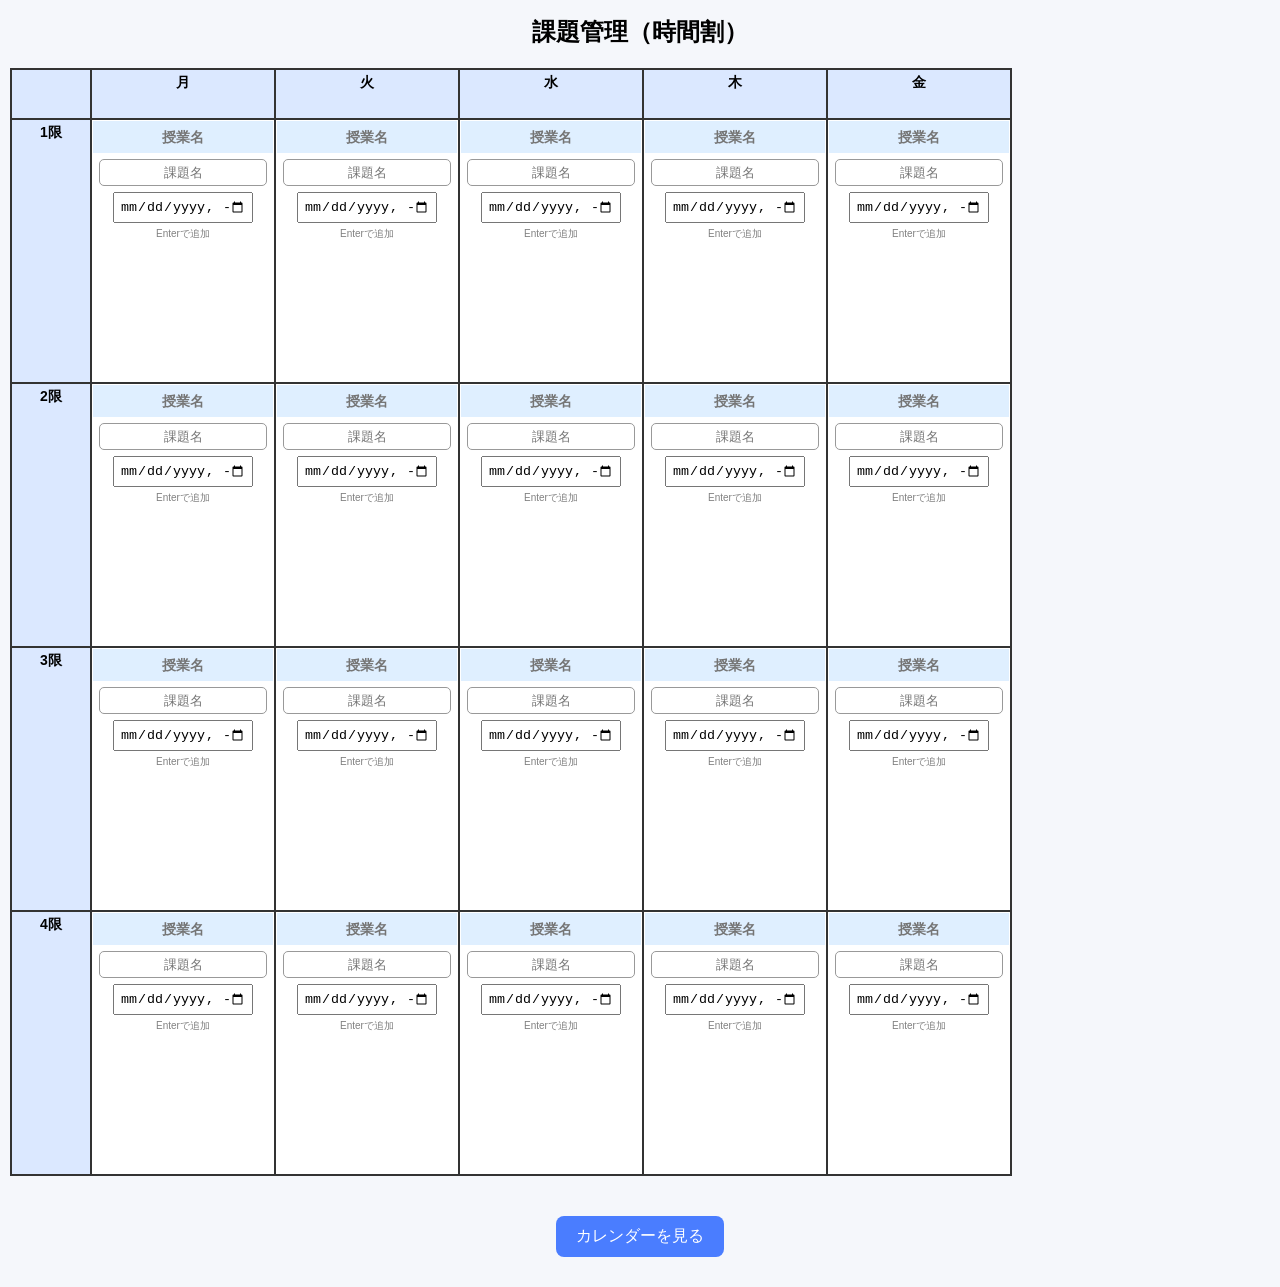
<file: index.html>
<!DOCTYPE html>
<html lang="ja">
<head>
  <meta charset="UTF-8">
  <meta name="viewport" content="width=device-width, initial-scale=1.0">
  <title>課題管理アプリ</title>
  <link rel="stylesheet" href="style.css">
</head>
<body>


  
<h1>課題管理（時間割）</h1>

<table id="timetable">
  <thead>
    <tr>
      <th></th>
      <th>月</th>
      <th>火</th>
      <th>水</th>
      <th>木</th>
      <th>金</th>
    </tr>
  </thead>

  <tbody id="tbody"></tbody>
</table>

<script src="script.js"></script>

<a href="calendar.html" class="calendar-btn">
    カレンダーを見る
  </button>
</a>

</body>
</html>
</file>
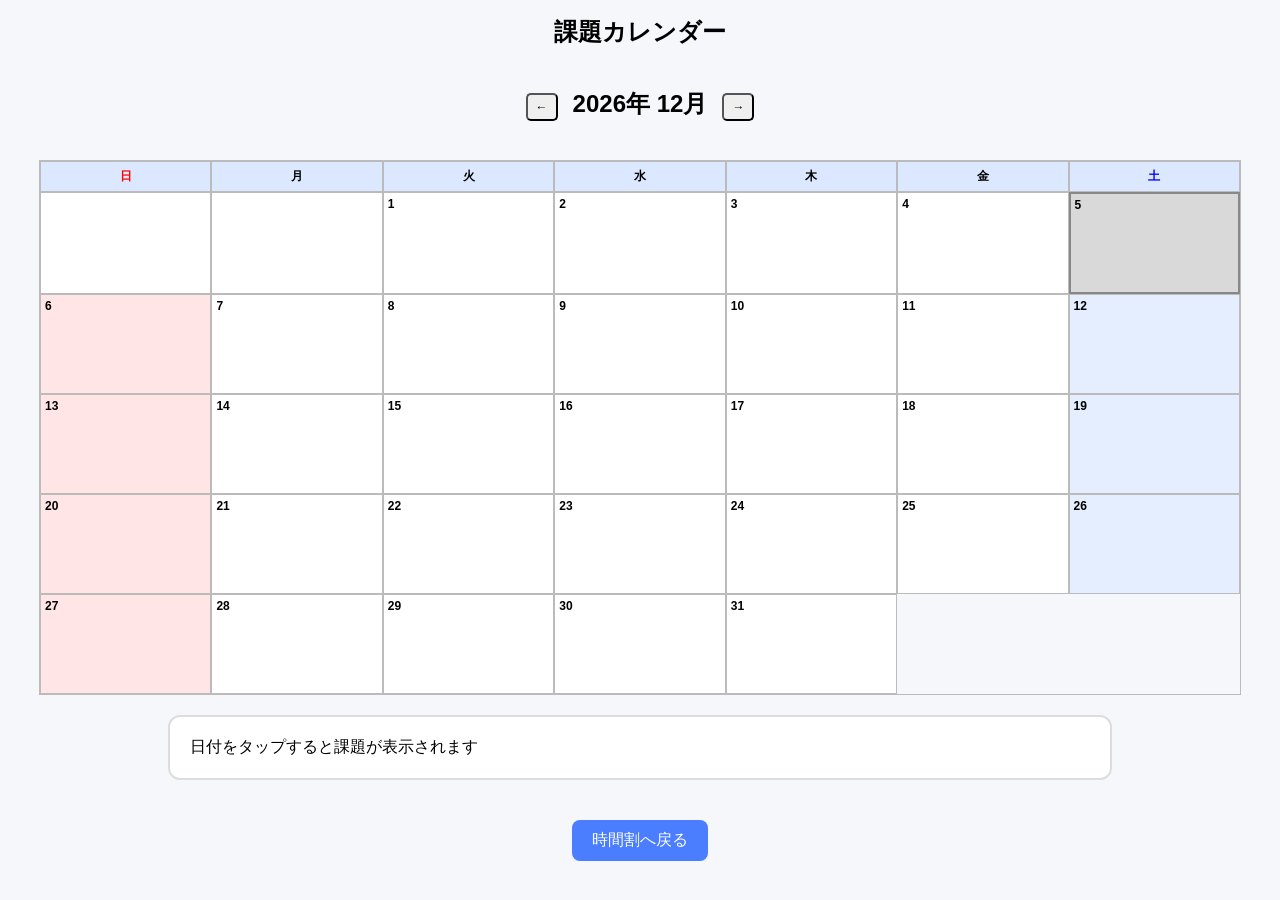
<file: calendar.html>
<!DOCTYPE html>
<html lang="ja">
<head>
  <meta charset="UTF-8">
  <meta
    name="viewport"
    content="width=device-width, initial-scale=1.0"
  >
  <title>課題カレンダー</title>

  <link rel="stylesheet" href="style.css">
</head>
<body>

<h1>課題カレンダー</h1>

<div class="calendar-header">
  <button id="prevMonth">←</button>
  <h2 id="monthTitle"></h2>
  <button id="nextMonth">→</button>
</div>

<div id="calendar"></div>

<div id="taskDetail" class="task-detail">
  日付をタップすると課題が表示されます
</div>

<a href="index.html" class="back-btn">
  時間割へ戻る
</a>

<script src="calendar.js"></script>

</body>
</html>
</file>
<file: style.css>
body {
  font-family: sans-serif;
  text-align: center;
  margin: 10px;
  background: #f5f7fb;
}

h1 {
  font-size: 24px;
}

/* 横スクロール対応 */
table {
  border-collapse: collapse;
  margin: 20px auto;
  overflow-x: auto;
}

#timetable {
  display: block;
  overflow-x: auto;
  white-space: nowrap;
}

th,
/* マス（課題入力部分） */
td {
  border: 2px solid #333;
  width: 180px;
  min-width: 180px;
  height: 260px;
  vertical-align: top;
  background: white;
}

/* 曜日・何限 */
th {
  border: 2px solid #333;
  background: #dbe8ff;
  width: 70px;
  min-width: 70px;
  height: 40px;
  padding: 4px;
  font-size: 14px;
}

/* 授業名 */
.subject-input {
  width: 100%;
  border: none;
  outline: none;
  background: #dfefff;
  font-weight: bold;
  text-align: center;
  padding: 8px;
  box-sizing: border-box;
  font-size: 14px;
}

/* 課題入力 */
.task-input {
  width: calc(100% - 12px);
  margin-top: 6px;
  padding: 5px;
  border: 1px solid #999;
  border-radius: 5px;
  text-align: center;
  box-sizing: border-box;
}

/* 日時入力 */
.deadline-input {
  width: calc(100% - 12px);
  max-width: 150px;
  margin-top: 6px;
  padding: 5px;
  box-sizing: border-box;
}

/* Enter説明 */
.enter-text {
  font-size: 10px;
  color: gray;
  margin-top: 4px;
}

/* 課題一覧 */
.cell {
  margin-top: 10px;
}

/* 課題ボックス */
.task {
  background: #f3f3f3;
  border: 1px solid #bbb;
  border-radius: 8px;
  margin: 6px;
  padding: 8px;
}

/* 課題名 */
.task-title {
  font-weight: bold;
  font-size: 14px;
}

/* 締切 */
.task-deadline {
  font-size: 11px;
  color: #555;
  margin-top: 4px;
}

/* 完了 */
.done {
  text-decoration: line-through;
  opacity: 0.5;
}

/* ボタン共通 */
button {
  font-size: 12px;
  margin-top: 6px;
  padding: 5px 8px;
  border-radius: 5px;
}

/* 完了ボタン */
.done-btn {
  background-color: #4CAF50;
  color: white;
  border: none;
  cursor: pointer;
}

/* 削除ボタン */
.delete-btn {
  background-color: #f44336;
  color: white;
  border: none;
  cursor: pointer;
}

/* 締切5時間前 */
.warning {
  background-color: #ffb3b3;
  border: 2px solid red;
}

/* 期限切れ */
.expired {
  background-color: #ddd;
}

/* ===== スマホ対応 ===== */
@media (max-width: 768px) {

  h1 {
    font-size: 20px;
  }

  th,
  td {
    width: 160px;
    min-width: 160px;
    height: 250px;
  }

  .deadline-input {
    max-width: 130px;
    font-size: 12px;
  }

  button {
    width: 90%;
  }
}

/* カレンダー */
#calendar {
  max-width: 700px;
  margin: auto;
}

.calendar-task {
  background: white;
  border: 2px solid #ddd;
  border-radius: 10px;
  margin: 12px;
  padding: 15px;
}

/* ===== ページ移動ボタン ===== */
.calendar-btn,
.back-btn {
  display: inline-block;
  margin: 20px;
  padding: 10px 20px;
  background: #4a7dff;
  color: white;
  text-decoration: none;
  border-radius: 8px;
  font-size: 16px;
}

/* ===== カレンダー ===== */
#calendar {
  max-width: 700px;
  margin: 20px auto;
}

.calendar-task {
  background: white;
  border: 2px solid #ddd;
  border-radius: 10px;
  margin: 12px;
  padding: 15px;
}

/* 入力欄の崩れ防止 */
.task-input,
.deadline-input {
  display: block;
  margin-left: auto;
  margin-right: auto;
}

.deadline-input {
  width: 140px;
  min-width: 140px;
}

/* ===== カレンダー ===== */

.calendar-header {
  display: flex;
  justify-content: center;
  align-items: center;
  gap: 15px;
  margin: 20px;
}

#calendar {
  display: grid;
  grid-template-columns:
    repeat(7, 1fr);

  gap: 5px;

  width: 95%;
  max-width: 1000px;
  margin: auto;
}

.week-name {
  background: #dbe8ff;
  padding: 10px;
  font-weight: bold;
  border-radius: 6px;
}

.calendar-day {
  background: white;
  border: 1px solid #bbb;
  min-height: 120px;
  padding: 5px;
  text-align: left;
  border-radius: 8px;
}

.calendar-date {
  font-weight: bold;
  margin-bottom: 5px;
}

.calendar-task {
  background: #dfefff;
  margin-top: 4px;
  padding: 4px;
  border-radius: 5px;
  font-size: 12px;
}

.empty {
  background: transparent;
  border: none;
}

/* スマホ */
@media (max-width: 768px) {

  .calendar-day {
    min-height: 80px;
    font-size: 12px;
  }

  .calendar-task {
    font-size: 10px;
  }
}

/* 今日の日 */
.today {
  background-color: #d9d9d9;
  border: 2px solid #888;
}

/* 完了課題 */
.completed-task {
  background-color: #cfcfcf;
  color: #666;
  text-decoration: line-through;
}

/* 曜日色 */
.sunday {
  color: red;
}

.saturday {
  color: blue;
}

/* 日曜マス */
.sunday-day {
  background-color: #ffe5e5;
}

/* 土曜マス */
.saturday-day {
  background-color: #e5eeff;
}

/* 課題詳細 */
.task-detail {
  background: white;
  max-width: 900px;
  margin: 20px auto;
  padding: 20px;
  border-radius: 12px;
  text-align: left;
  border: 2px solid #ddd;
}

.detail-task {
  background: #f3f3f3;
  padding: 10px;
  margin-top: 10px;
  border-radius: 8px;
}

/* ===== 時間割スクロール ===== */
#timetable {
  display: block;
  overflow-x: auto;
  white-space: nowrap;
  max-width: 100%;
  border-collapse: collapse;
}

/* ===== 上の曜日固定 ===== */
#timetable thead th {
  position: sticky;
  top: 0;
  z-index: 30;
  background: #dbe8ff;
}

/* ===== 左の何限固定 ===== */
#timetable tbody th {
  position: sticky;
  left: 0;
  z-index: 20;
  background: #dbe8ff;
}

/* 左上の空白セル */
#timetable thead th:first-child {
  left: 0;
  z-index: 40;
}

/* ===== スマホ対応 ===== */
@media (max-width: 768px) {

  body {
    margin: 5px;
  }

  h1 {
    font-size: 18px;
  }

  /* テーブル横スクロール */
  #timetable {
    overflow-x: auto;
    display: block;
    white-space: nowrap;
  }

  /* マスを小さく */
  th,
  td {
    width: 125px;
    min-width: 125px;
    height: 180px;
    padding: 2px;
  }

  /* 曜日 */
  th {
    font-size: 12px;
    padding: 4px;
  }

  /* 授業名 */
  .subject-input {
    font-size: 11px;
    padding: 4px;
  }

  /* 課題入力 */
  .task-input {
    width: 95%;
    font-size: 11px;
    padding: 4px;
  }

  /* 締切 */
  .deadline-input {
    width: 95%;
    max-width: none;
    font-size: 10px;
    padding: 4px;
  }

  /* Enter文字 */
  .enter-text {
    font-size: 8px;
  }

  /* 課題ボックス */
  .task {
    margin: 3px;
    padding: 4px;
    font-size: 10px;
  }

  .task-title {
    font-size: 11px;
  }

  .task-deadline {
    font-size: 9px;
  }

  /* ボタン小さく */
  button {
    width: 90%;
    font-size: 10px;
    padding: 4px;
  }
}

/* ===== カレンダー曜日 ===== */
.week-name {
  background: #dbe8ff;
  padding: 10px;
  font-weight: bold;
  border-radius: 6px;
  text-align: center;
}

/* ===== カレンダー全体 ===== */
#calendar {
  display: grid;
  grid-template-columns: repeat(7, 1fr);

  gap: 0; /* 隙間なし */

  width: 98%;
  max-width: 1200px;
  margin: auto;

  border: 1px solid #bbb;
}

/* 曜日 */
.week-name {
  background: #dbe8ff;
  padding: 6px;
  font-size: 12px;
  font-weight: bold;
  text-align: center;

  border: 1px solid #bbb;
  border-radius: 0;
}

/* 日付マス */
.calendar-day {
  background: white;

  border: 1px solid #bbb;

  min-height: 90px; /* 少し低く */
  padding: 4px;

  text-align: left;
  border-radius: 0;

  overflow: hidden;
}

/* 日付文字 */
.calendar-date {
  font-size: 12px;
  font-weight: bold;
  margin-bottom: 3px;
}

/* 課題文字 */
.calendar-task {
  background: #dfefff;

  margin-top: 2px;
  padding: 2px 4px;

  border-radius: 3px;

  font-size: 10px; /* 小さく */
  line-height: 1.2;

  overflow: hidden;
  text-overflow: ellipsis;
}

/* スマホ */
@media (max-width: 430px) {

  #calendar {
    width: 100%;
  }

  .week-name {
    font-size: 10px;
    padding: 4px;
  }

  .calendar-day {
    min-height: 65px;
    padding: 2px;
  }

  .calendar-date {
    font-size: 10px;
  }

  .calendar-task {
    font-size: 8px;
    padding: 1px 2px;
  }
}


/* 日曜 */
.week-name.sunday {
  color: red;
}

/* 土曜 */
.week-name.saturday {
  color: blue;
}

/* 日曜マス */
.sunday-day {
  background-color: #ffe5e5;
}

/* 土曜マス */
.saturday-day {
  background-color: #e5eeff;
}

/* ===== 今日の日付 ===== */
.calendar-day.today {
  background-color: #d9d9d9 !important;
  border: 2px solid #888;
}
</file>
